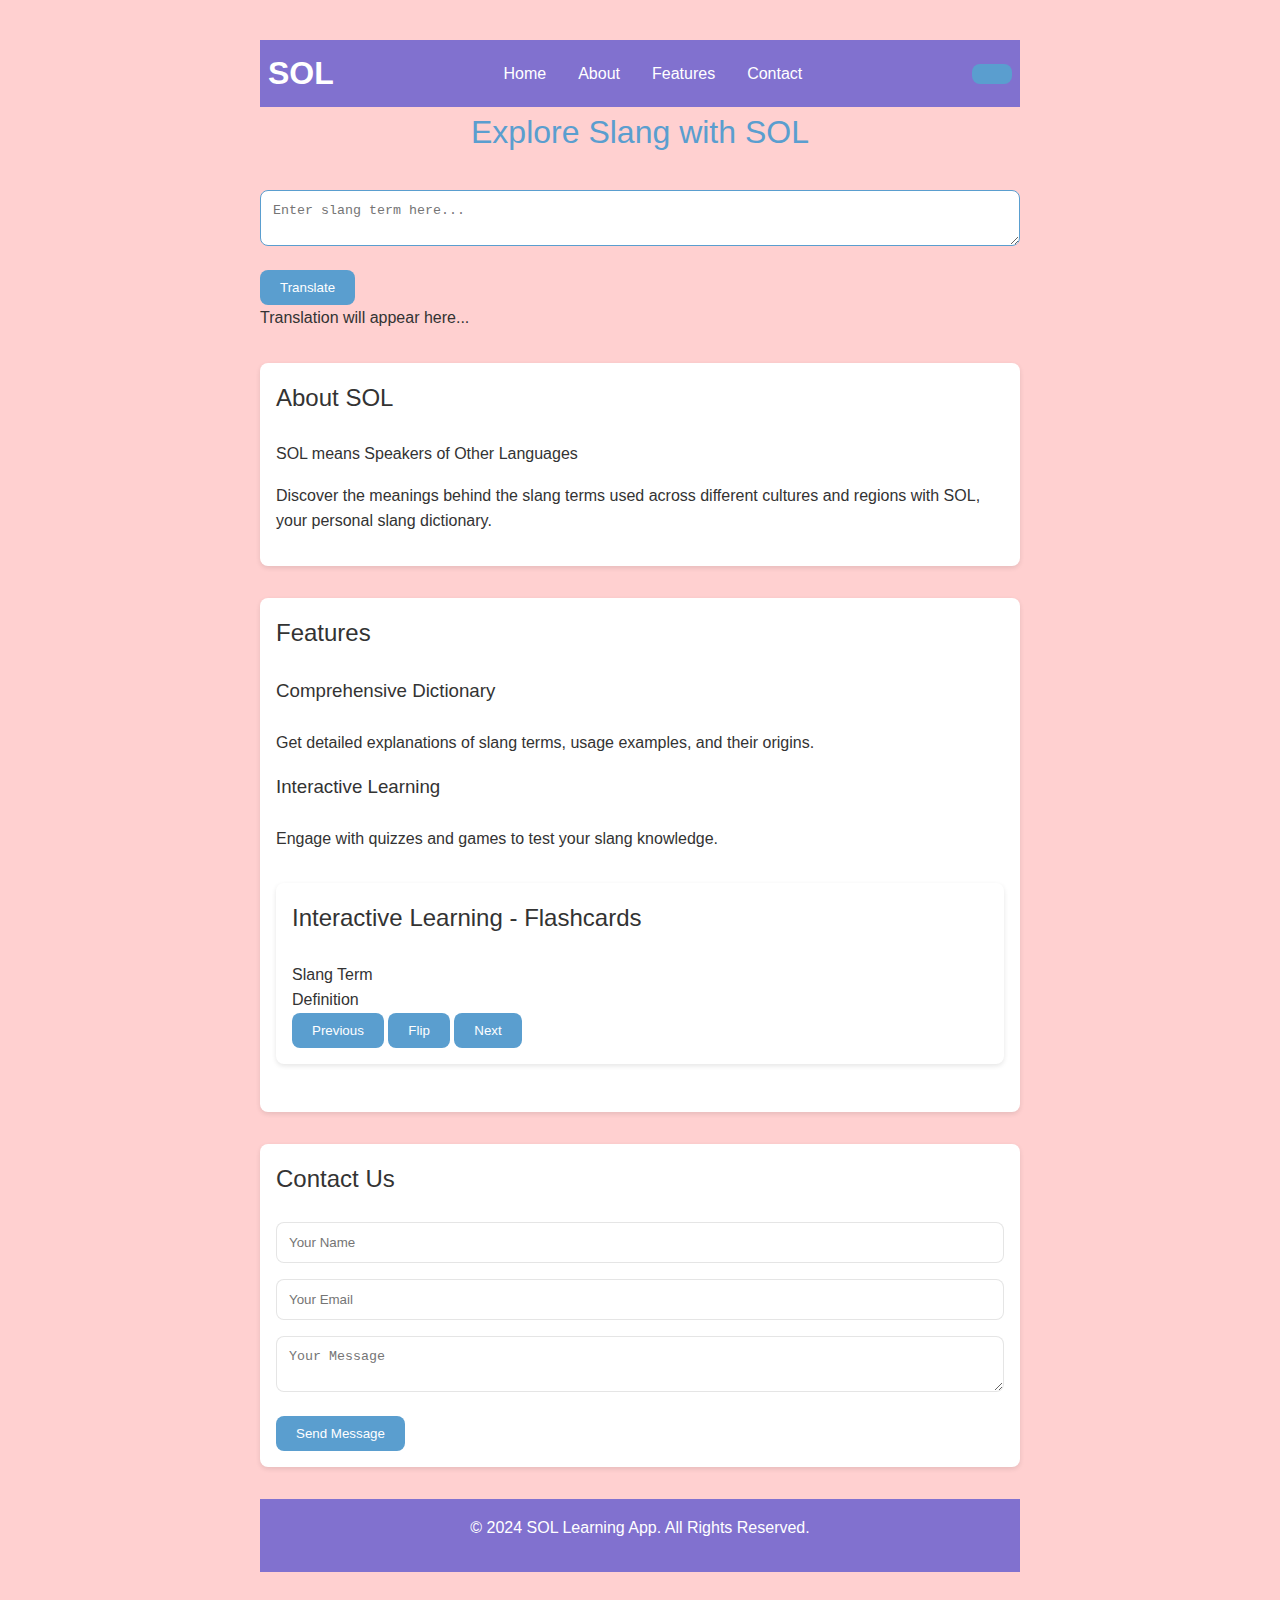
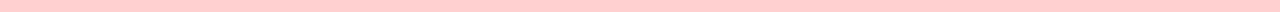
<file: index.html>
<!DOCTYPE html>
<html lang="en">
<head>
    <meta charset="UTF-8">
    <meta name="viewport" content="width=device-width, initial-scale=1.0">
    <title>SOL - Slang Learning App</title>
    <link rel="stylesheet" href="style.css">
    <script src="app.js" defer></script>
</head>
<body>
    <div class="container">
        <!-- Header Section -->
        <header>
            <nav class="navbar">
                <div class="logo">SOL</div>
                <ul class="nav-links">
                    <li><a href="#home">Home</a></li>
                    <li><a href="#about">About</a></li>
                    <li><a href="#features">Features</a></li>
                    <li><a href="#contact">Contact</a></li>
                </ul>
                <button class="mobile-nav-icon" aria-label="Toggle navigation menu">
                    <span></span>
                    <span></span>
                    <span></span>
                </button>
            </nav>
            <h1 class="main-heading">Explore Slang with SOL</h1>
        </header>

        <!-- Main Content Section -->
        <main>
            <!-- Translation Box -->
            <section id="translator">
                <div class="translator-box">
                    <textarea id="slangInput" placeholder="Enter slang term here..." autofocus></textarea>
                    <button id="translateBtn">Translate</button>
                </div>
                <div class="translation-box" id="translationResult">Translation will appear here...</div>
            </section>

            <!-- About Section -->
            <section id="about" class="info-section">
                <h2>About SOL</h2>
                <p>SOL means Speakers of Other Languages </p>
                <p>Discover the meanings behind the slang terms used across different cultures and regions with SOL, your personal slang dictionary.</p>
                <!-- Content continues... -->
            </section>

            <!-- Features Section -->
            <section id="features" class="info-section">
                <h2>Features</h2>
                <div class="feature">
                    <h3>Comprehensive Dictionary</h3>
                    <p>Get detailed explanations of slang terms, usage examples, and their origins.</p>
                </div>
                <div class="feature">
                    <h3>Interactive Learning</h3>
                    <p>Engage with quizzes and games to test your slang knowledge.</p>
                </div>
                <section id="interactiveLearning" class="info-section">
                    <h2>Interactive Learning - Flashcards</h2>
                    <div class="flashcard-container">
                        <div class="flashcard">
                            <div class="card-front">Slang Term</div>
                            <div class="card-back">Definition</div>
                        </div>
                    </div>
                    <div class="flashcard-controls">
                        <button id="prevCard">Previous</button>
                        <button id="flipCard">Flip</button>
                        <button id="nextCard">Next</button>
                    </div>
                </section>
                
                <!-- More features... -->
            </section>

            <!-- Contact Section -->
            <section id="contact" class="info-section">
                <h2>Contact Us</h2>
                <form id="contact-form">
                    <input type="text" placeholder="Your Name" required>
                    <input type="email" placeholder="Your Email" required>
                    <textarea placeholder="Your Message"></textarea>
                    <button type="submit">Send Message</button>
                </form>
            </section>
        </main>

        <!-- Footer Section -->
        <footer>
            <p>&copy; 2024 SOL Learning App. All Rights Reserved.</p>
            <!-- Social links... -->
        </footer>
    </div>
</body>
</html>
</file>
<file: style.css>
:root {
    --primary-color: #5a9ecf; /* Updated primary text color */
    --secondary-color: #8171cf; /* Updated secondary color for contrasts and highlights */
    --text-color: #333; /* Kept for general text, might be overridden by primary and secondary colors */
    --background-color: #ffd0d0; /* New background color */
    --input-background: #f0f4f8; /* Slightly lighter color for input fields */
    --output-background: #d1e7dd; /* Adjusted output background to fit the new scheme */
    --output-text-color: #155724; /* Updated output text color to fit the new scheme */
    --box-shadow-color: rgba(0, 0, 0, 0.1); /* Shadow color for depth */
    --border-radius: 8px; /* Border radius for rounded corners */
    --transition-speed: 0.3s; /* Transition speed for interactive elements */
}

/* Basic Reset */
* {
    margin: 0;
    padding: 0;
    box-sizing: border-box;
}

/* Typography */
body {
    font-family: 'Arial', sans-serif;
    background-color: var(--background-color);
    color: var(--text-color);
    line-height: 1.6;
}

h1, h2, h3, h4, h5, h6 {
    margin-bottom: 1.5rem;
    font-weight: 300;
}

p {
    margin-bottom: 1rem;
}

/* Layout and Grid System */
.container {
    max-width: 800px;
    margin: 20px auto;
    padding: 20px;
}

header {
    margin-bottom: 2rem;
}

header h1 {
    color: var(--primary-color);
    text-align: center;
}

/* Navigation Styles */
.navbar {
    display: flex;
    justify-content: space-between;
    align-items: center;
    padding: 0.5rem;
    background-color: var(--secondary-color);
    color: #fff;
}

.navbar .logo {
    font-size: 2rem;
    font-weight: bold;
}

.nav-links {
    list-style: none;
    display: flex;
}

.nav-links li {
    padding: 0 1rem;
}

.nav-links li a {
    color: #fff;
    text-decoration: none;
    font-size: 1rem;
    transition: color var(--transition-speed);
}

.nav-links li a:hover {
    color: var(--primary-color);
}

/* Button Styles */
button {
    background-color: var(--primary-color);
    color: #fff;
    border: none;
    padding: 10px 20px;
    border-radius: var(--border-radius);
    cursor: pointer;
    transition: background-color var(--transition-speed);
}

button:hover {
    background-color: darken(var(--primary-color), 10%);
}

/* Forms and Input Styles */
input, textarea {
    width: 100%;
    padding: 0.75rem;
    margin-bottom: 1rem;
    border: 1px solid var(--box-shadow-color);
    border-radius: var(--border-radius);
    transition: border-color var(--transition-speed);
}

input:focus, textarea:focus {
    border-color: var(--primary-color);
    outline: none;
}

/* Info Section Styles */
.info-section {
    margin: 2rem 0;
    padding: 1rem;
    background-color: #fff;
    border-radius: var(--border-radius);
    box-shadow: 0 2px 5px var(--box-shadow-color);
}

.info-section .feature {
    margin-bottom: 1rem;
}

/* Footer Styles */
footer {
    padding: 1rem;
    background-color: var(--secondary-color);
    color: #fff;
    text-align: center;
}

/* Add more styles for each section of the index.html ... */
/* Responsive Design */
@media (max-width: 768px) {
    .nav-links {
        display: none; /* Hide navbar links on smaller screens */
    }

    .mobile-nav-icon {
        display: block; /* Show mobile menu icon */
    }
}
</file>
